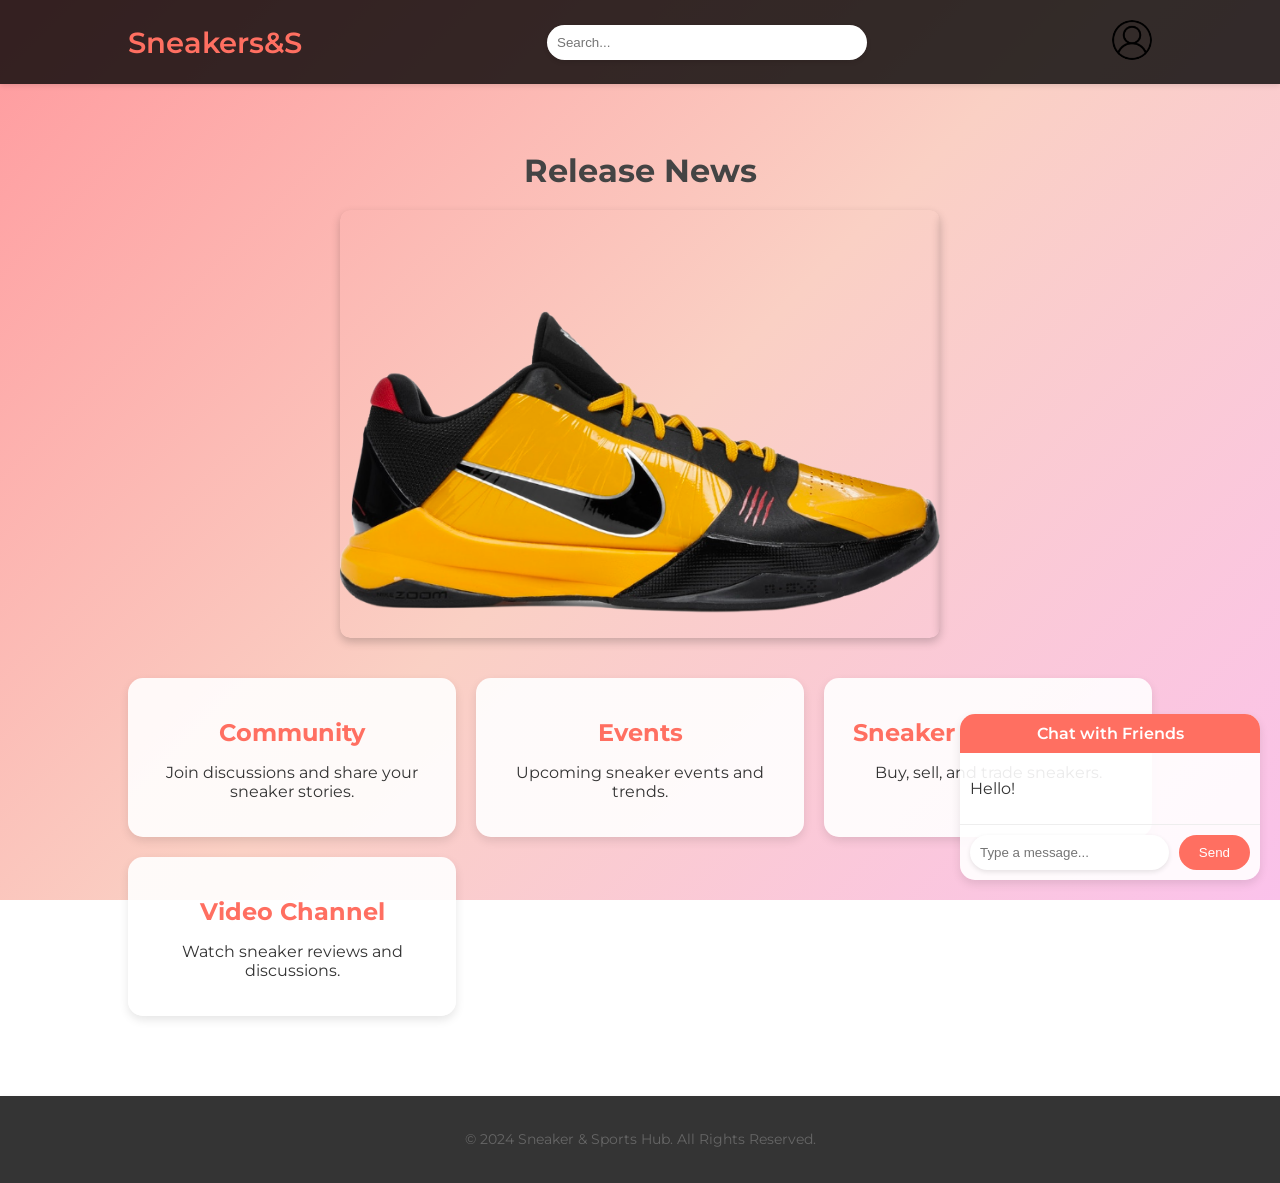
<file: index.html>
<!DOCTYPE html>
<html lang="en">
<head>
    <meta charset="UTF-8">
    <meta name="viewport" content="width=device-width, initial-scale=1.0">
    <title>Sneaker & Sports Hub</title>
    <link href="https://fonts.googleapis.com/css2?family=Montserrat:wght@400;600&display=swap" rel="stylesheet">
    <link rel="stylesheet" href="styles.css">
</head>
<body>
    <header>
        <div class="logo">
            <h1>Sneakers&S</h1>
        </div>
        <div class="search-bar">
            <input type="text" placeholder="Search...">
        </div>
        <div class="user-account">
            <img src="user-icon.png" alt="User Icon">
        </div>
    </header>

    <main>
        <section class="release-news">
            <h2>Release News</h2>
            <div class="carousel">
                <div class="carousel-track">
                    <img src="sneaker1.jpg" alt="Sneaker 1">
                    <img src="sneaker2.jpg" alt="Sneaker 2">
                    <img src="sneaker3.jpg" alt="Sneaker 3">
                </div>
            </div>
        </section>

        <section class="content-right grid-container">
            <a href="community.html" class="community">
                <h2>Community</h2>
                <p>Join discussions and share your sneaker stories.</p>
            </a>
            <a href="events.html" class="events">
                <h2>Events</h2>
                <p>Upcoming sneaker events and trends.</p>
            </a>
            <a href="sneakertrading.html" class="sneaker-trading">
                <h2>Sneaker Trading Area</h2>
                <p>Buy, sell, and trade sneakers.</p>
            </a>
            <div class="video-channel">
                <h2>Video Channel</h2>
                <p>Watch sneaker reviews and discussions.</p>
            </div>
        </section>
    </main>

    <div class="chat-window">
        <div class="chat-header">Chat with Friends</div>
        <div class="chat-body">
            <p>Hello!</p>
        </div>
        <div class="chat-input">
            <input type="text" placeholder="Type a message...">
            <button>Send</button>
        </div>
    </div>

    <footer>
        <p>© 2024 Sneaker & Sports Hub. All Rights Reserved.</p>
    </footer>

    <script src="script.js"></script>
</body>
</html>
</file>
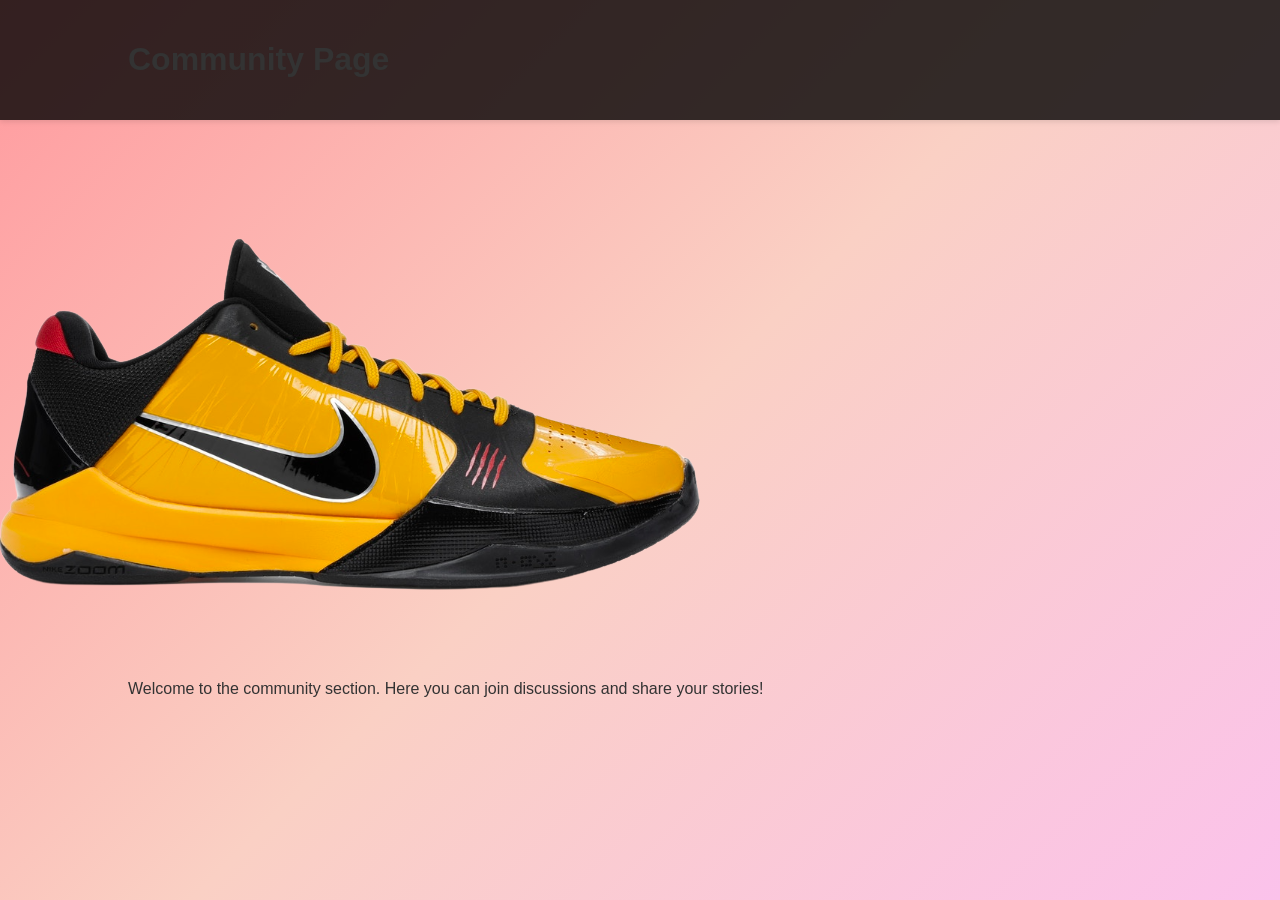
<file: community.html>
<!DOCTYPE html>
<html lang="en">
<head>
    <meta charset="UTF-8">
    <meta name="viewport" content="width=device-width, initial-scale=1.0">
    <title>Community</title>
    <link rel="stylesheet" href="styles.css">
</head>
<body>
    <header>
        <h1>Community Page</h1>
    </header>
    <img src="sneaker1.jpg" alt="Sneaker 1">
    <main>
        <p>Welcome to the community section. Here you can join discussions and share your stories!</p>
    </main>
</body>
</html>
</file>
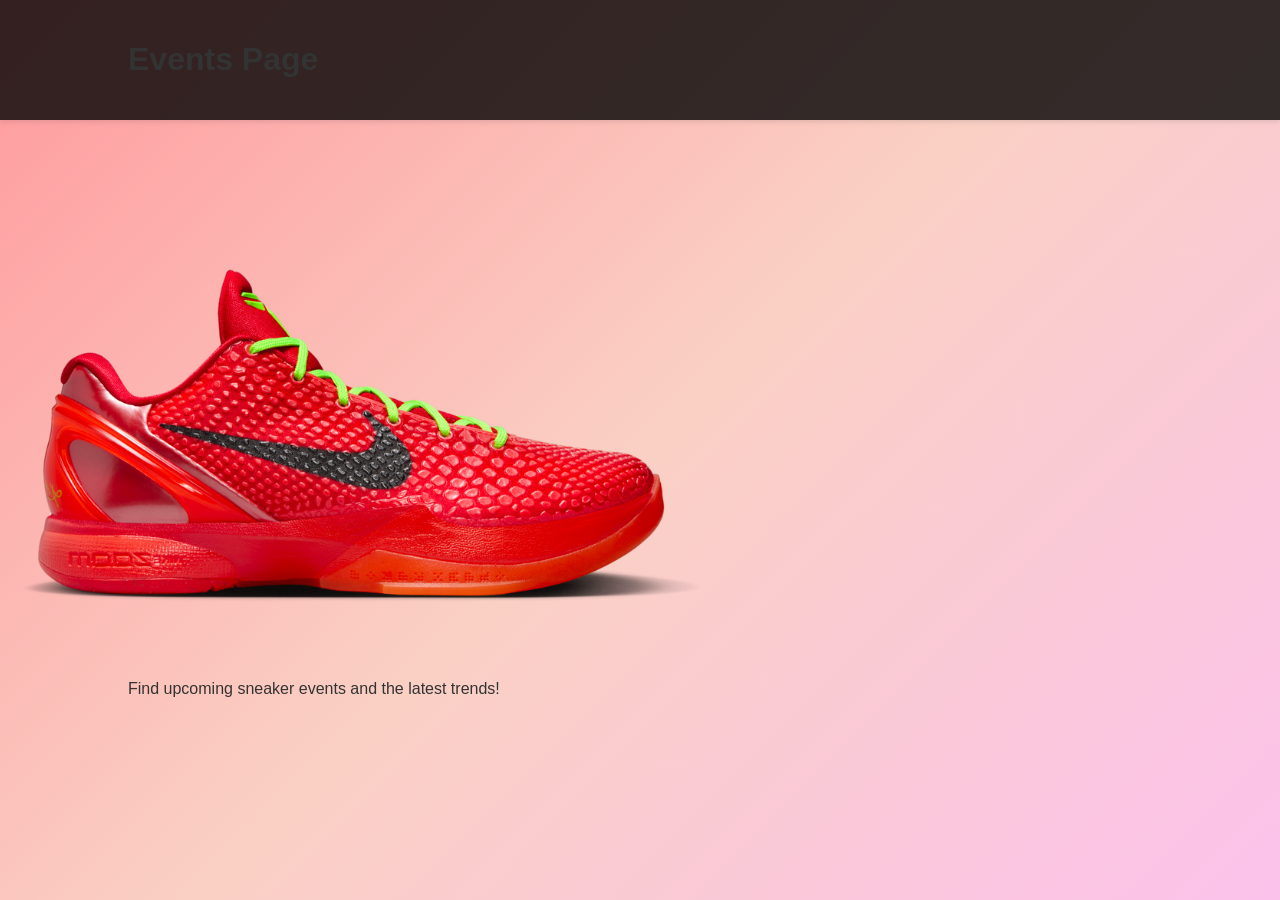
<file: events.html>
<!DOCTYPE html>
<html lang="en">
<head>
    <meta charset="UTF-8">
    <meta name="viewport" content="width=device-width, initial-scale=1.0">
    <title>Events</title>
    <link rel="stylesheet" href="styles.css">
</head>
<body>
    <header>
        <h1>Events Page</h1>
    </header>
    <img src="sneaker2.jpg" alt="Sneaker 2">
    <main>
        <p>Find upcoming sneaker events and the latest trends!</p>
    </main>
</body>
</html>
</file>
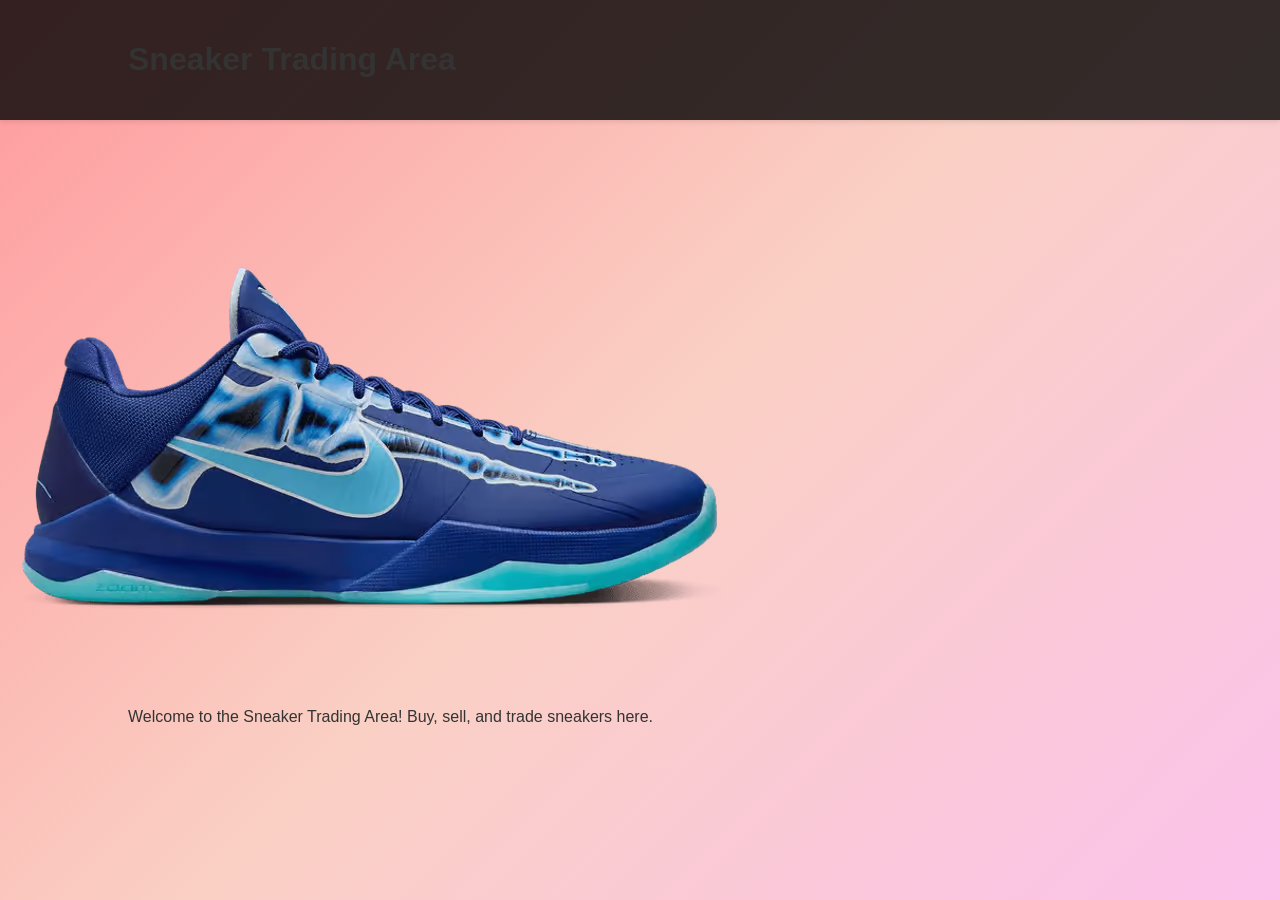
<file: sneakertrading.html>
<!DOCTYPE html>
<html lang="en">
<head>
    <meta charset="UTF-8">
    <meta name="viewport" content="width=device-width, initial-scale=1.0">
    <title>Sneaker Trading Area</title>
    <link rel="stylesheet" href="styles.css">
</head>
<body>
    <header>
        <h1>Sneaker Trading Area</h1>
    </header>
    <img src="sneaker3.jpg" alt="Sneaker 3">
    <main>
        <p>Welcome to the Sneaker Trading Area! Buy, sell, and trade sneakers here.</p>
    </main>
</body>
</html>
</file>
<file: styles.css>
/* 通用样式 */
body {
    margin: 0;
    font-family: 'Montserrat', sans-serif;
    color: #333;
    background: linear-gradient(135deg, #ff9a9e, #fad0c4, #fbc2eb);
    background-attachment: fixed;
}

a {
    text-decoration: none;
    color: inherit;
}

header, footer {
    background: rgba(2, 2, 2, 0.8);
    padding: 20px 10%;
    box-shadow: 0 2px 5px rgba(0, 0, 0, 0.1);
    position: sticky;
    top: 0;
    z-index: 1000;
}

header {
    display: flex;
    align-items: center;
    justify-content: space-between;
}

.logo h1 {
    margin: 0;
    font-size: 1.8rem;
    font-weight: 600;
    color: #ff6f61;
}

.search-bar input {
    width: 300px;
    padding: 10px;
    border: none;
    border-radius: 20px;
    box-shadow: 0 2px 5px rgba(0, 0, 0, 0.1);
}

.user-account img {
    width: 40px;
    height: 40px;
    border-radius: 50%;
}

/* 主体内容样式 */
main {
    padding: 40px 10%;
}

.release-news, .content-right {
    margin-bottom: 40px;
}

.release-news h2, .content-right h2 {
    text-align: center;
    font-size: 2rem;
    margin-bottom: 20px;
    color: #444;
}

.carousel {
    display: flex;
    overflow: hidden;
    position: relative;
}

.carousel img {
    width: 100%;
    max-width: 600px;
    margin: auto;
    border-radius: 10px;
    box-shadow: 0 4px 10px rgba(0, 0, 0, 0.2);
    transition: transform 0.5s ease;
}

.grid-container {
    display: grid;
    grid-template-columns: repeat(auto-fit, minmax(250px, 1fr));
    gap: 20px;
}

.grid-container a, .video-channel {
    background: rgba(255, 255, 255, 0.9);
    border-radius: 15px;
    padding: 20px;
    text-align: center;
    box-shadow: 0 4px 10px rgba(0, 0, 0, 0.1);
    transition: transform 0.3s ease, box-shadow 0.3s ease;
}

.grid-container a:hover, .video-channel:hover {
    transform: translateY(-5px);
    box-shadow: 0 8px 15px rgba(0, 0, 0, 0.2);
}

.grid-container h2 {
    font-size: 1.5rem;
    margin-bottom: 10px;
    color: #ff6f61;
}

/* 浮动聊天窗口样式 */
.chat-window {
    position: fixed;
    bottom: 20px;
    right: 20px;
    width: 300px;
    background: rgba(255, 255, 255, 0.9);
    box-shadow: 0 4px 10px rgba(0, 0, 0, 0.1);
    border-radius: 15px;
    overflow: hidden;
}

.chat-header {
    background: #ff6f61;
    color: #fff;
    padding: 10px;
    text-align: center;
    font-weight: 600;
}

.chat-body {
    padding: 10px;
    max-height: 200px;
    overflow-y: auto;
}

.chat-input {
    display: flex;
    padding: 10px;
    border-top: 1px solid #eee;
}

.chat-input input {
    flex: 1;
    padding: 10px;
    border: none;
    border-radius: 20px;
    box-shadow: 0 2px 5px rgba(0, 0, 0, 0.1);
}

.chat-input button {
    background: #ff6f61;
    color: #fff;
    border: none;
    border-radius: 20px;
    padding: 10px 20px;
    margin-left: 10px;
    cursor: pointer;
    transition: background 0.3s ease;
}

.chat-input button:hover {
    background: #ff4a3c;
}

/* 页脚样式 */
footer {
    text-align: center;
    padding: 20px 10%;
    font-size: 0.9rem;
    color: #666;
}

/* 轮播容器 */
.carousel {
    position: relative;
    overflow: hidden;
    width: 100%;
    max-width: 600px;
    margin: 0 auto;
    border-radius: 10px;
    box-shadow: 0 4px 10px rgba(0, 0, 0, 0.2);
}

.carousel-track {
    display: flex;
    transition: transform 0.5s ease-in-out;
}

.carousel img {
    width: 100%;
    flex-shrink: 0;
    border-radius: 10px;
}
</file>
